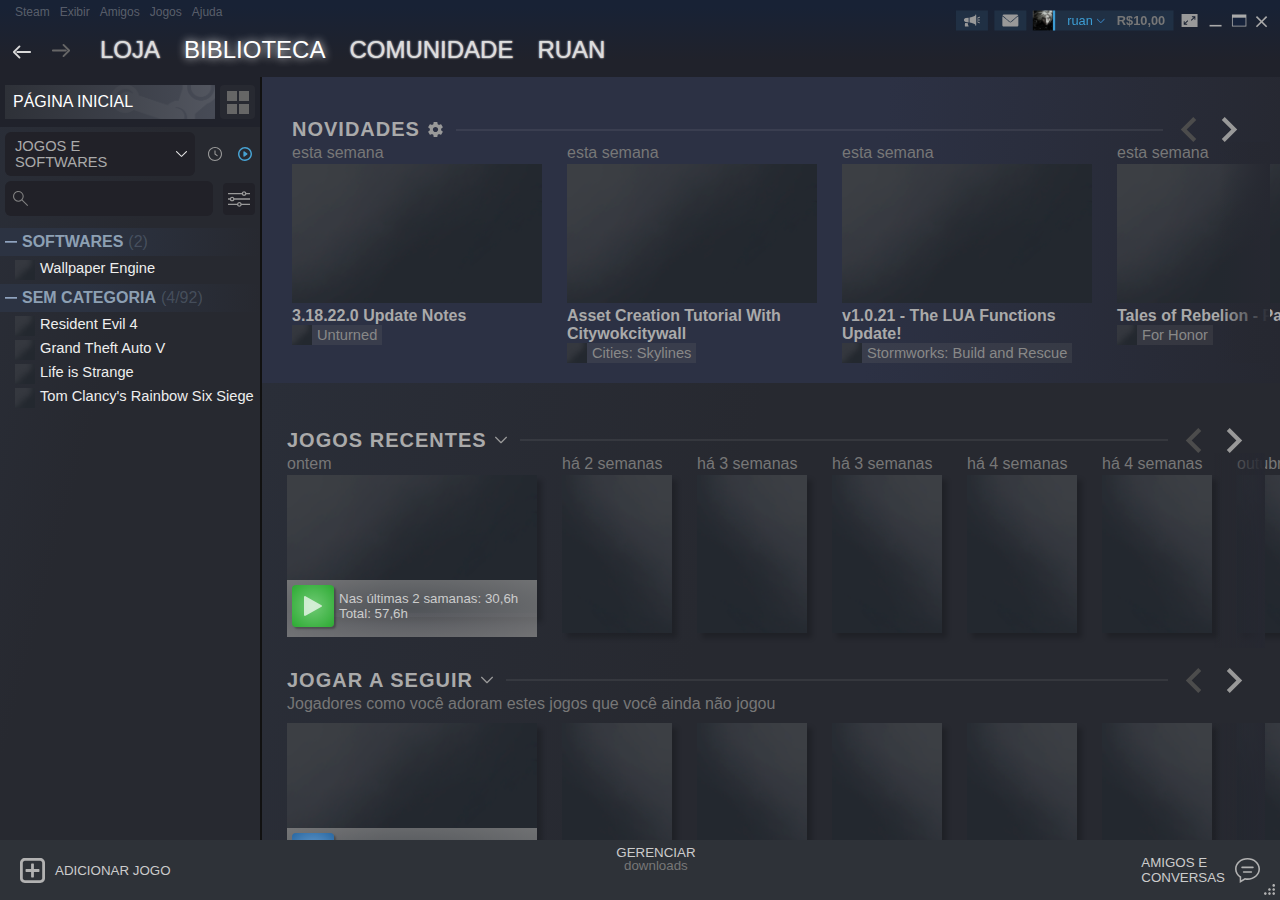
<file: index.html>
<!DOCTYPE html>
<html lang="pt-br">
<head>
    <meta charset="UTF-8">
    <meta name="viewport" content="width=device-width, initial-scale=1.0">
    <title>Steam Clone</title>
    <link rel="stylesheet" href="../public/css/styles.css">
    <link rel="stylesheet" href="./public/css/main-style.css">

    <link rel="shortcut icon" type="image/jpg" href="public/images/Steam_icon_logo.svg.png"/>
</head>
<body>
    <div class="main-container">
        <header>
            <ul class="simple-menu">
                <li>Steam</li>
                <li>Exibir</li>
                <li>Amigos</li>
                <li>Jogos</li>
                <li>Ajuda</li>
            </ul>
            <ul class="info-menu ">
                <li class="borded">
                    <img src="./public/images/icons/notfy.svg" alt="Notifycation">
                </li>
                <li class="borded">
                    <img src="./public/images/icons/mail.svg" alt="Mesages">
                </li>
                <li class="borded">
                    <div class="profile-info">
                        <img id="profile" src="./public/images/iconcloud.png" alt="Profile Picture">
                        <h3 ><span class="profile-name">ruan</span>
                        <img src="./public/images/icons/down.svg" alt="More Info"></h3>
                        <h4><span class="money-format">R$</span><span class="money-value">10,00</span></h4>
                    </div>
                </li>


                <li>
                    <img src="./public/images/icons/full.svg" alt="Big Picture" title="Modo big Picture">
                </li>
                <li>
                    <div id="minimize"></div>
                </li>
                <li>
                    <div id="maximize"></div>
                </li>
                <li>
                    <div id="exit"><div class="cross-dir"></div><div class="cross-esq"></div></div>
                </li>
            </ul>
            
            <nav>
                <ul class="main-menu">
                    <li class="arrows active">
                        <img src="./public/images/icons/arrow.svg" alt="Back">
                    </li>
                    <li class="arrows">
                        <img src="./public/images/icons/arrow.svg" alt="Back">
                    </li>
                    <li class="select-menu">Loja</li>
                    <li class="select-menu active">Biblioteca</li>
                    <li class="select-menu">Comunidade</li>
                    <li class="select-menu"><span id="profile-name">ruan</span></li>
                </ul>
            </nav>
        </header>
        
        <iframe src="./public/pages/library.html" frameborder="0"></iframe>
        
        <footer>
            <div id="add-game">
                <img src="./public/images/icons/add-btn.svg">
                <h2>Adicionar jogo</h2> 
            </div>
            <div id="downloads">
                <h2>Gerenciar </h2><h3>downloads</h3>
            </div>
            <div id="talking-open">
                <h2>Amigos e <br> conversas</h2> 
                <img src="./public/images/icons/chat-btn.svg">
            </div>
            <img class="resize" src="./public/images/icons/dot-menu.svg" alt="Resize">
        </footer>
    </div>
</body>
</html>
</file>
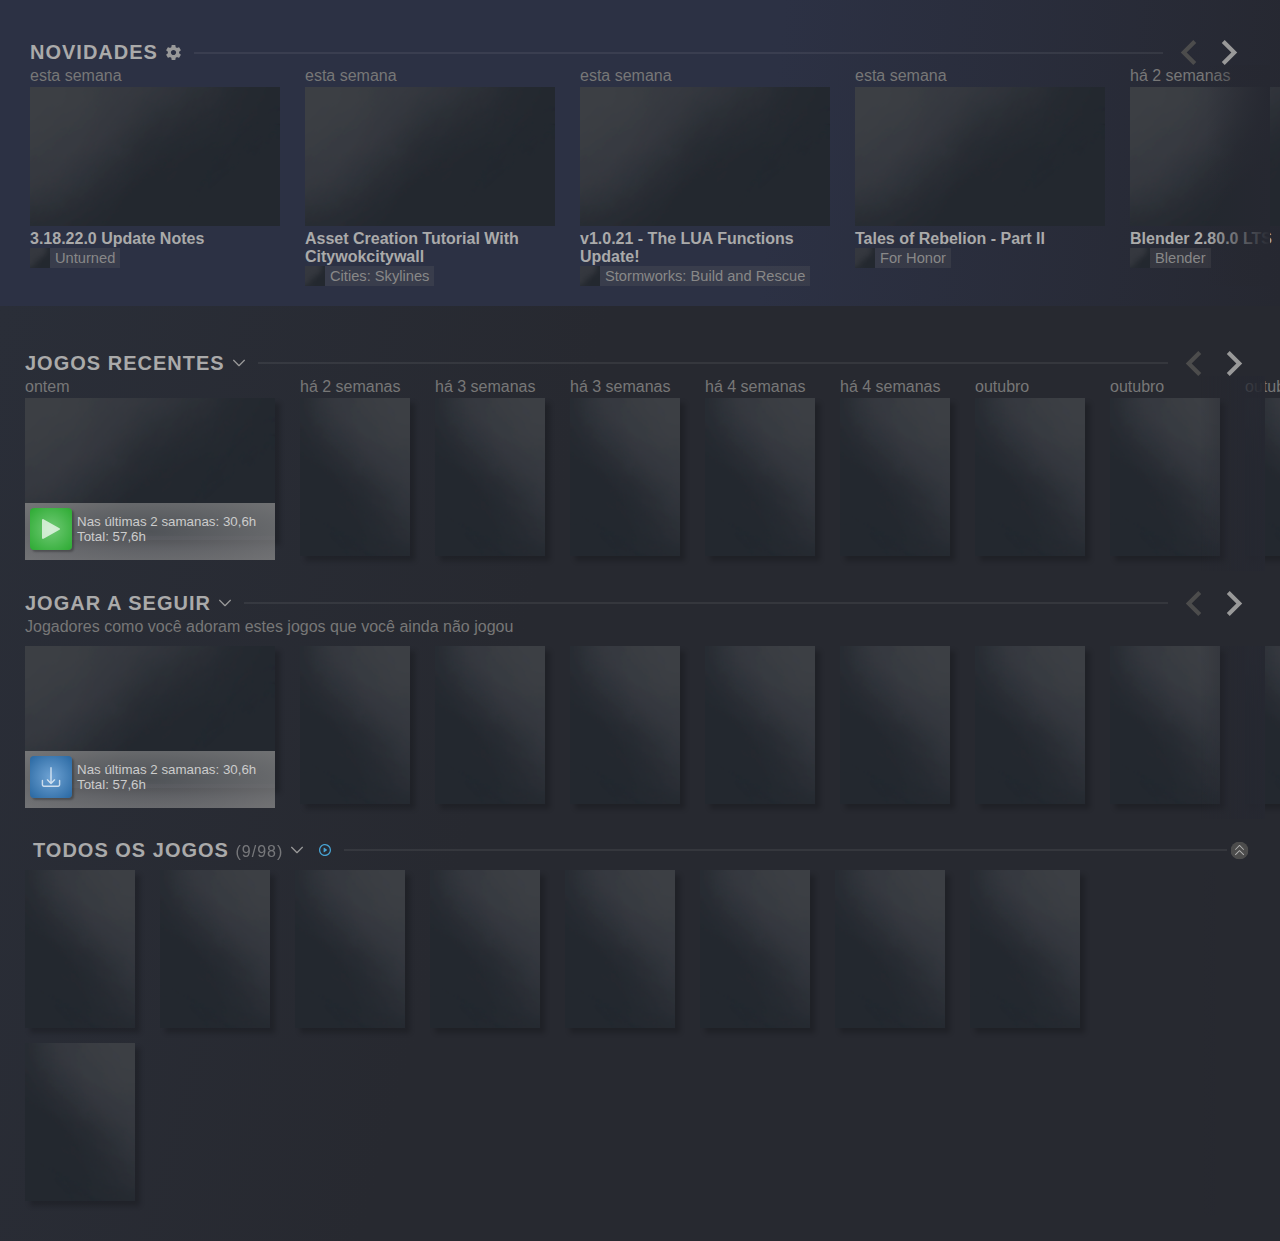
<file: public/pages/library-start.html>
<!DOCTYPE html>
<html lang="pt-br">
<head>
    <meta charset="UTF-8">
    <meta name="viewport" content="width=device-width, initial-scale=1.0">
    <title>Start Page</title>
    <link rel="stylesheet" href="../css/styles.css">
    <link rel="stylesheet" href="../css/library-start.css">
    <link rel="stylesheet" href="../css/scroll.css">
</head>
<body>
    <header>
        <div class="title">
            <h1>Novidades</h1>
            <img src="../images/icons/settings.svg">
            <div class="line"></div>
            <img src="../images/icons/arrow-simple.svg" class="arrow-l ">
            <img src="../images/icons/arrow-simple.svg" class="arrow-r active">
        </div>

        <div class="game-show">
            <div class="game">
                <h4>Esta Semana</h4>
                <img src="../images/preview-wide.png">
                <h2>3.18.22.0 Update Notes</h2>
                <div class="info">
                    <img src="../images/icons/down-box.svg">
                    <h2>Notícias</h2>
                    <p>Lorem ipsum, dolor sit amet consectetur adipisicing elit. Quasi...</p>
                </div>
                <div class="game-name">
                    <img src="../images/50-unpic.png">
                    <h3>Unturned</h3>
                </div>
            </div>
            <div class="game">
                <h4>Esta Semana</h4>
                <img src="../images/preview-wide.png">
                <h2>Asset Creation Tutorial With Citywokcitywall</h2>
                <div class="info">
                    <img src="../images/icons/down-box.svg">
                    <h2>Atualização</h2>
                    <p>Lorem ipsum dolor, sit amet consectetur adipisicing elit. Eius excepturi ab molestiae est nam dolor...</p>
                </div>
                <div class="game-name">
                    <img src="../images/50-unpic.png">
                    <h3>Cities: Skylines</h3>
                </div>
            </div>
            <div class="game">
                <h4>Esta Semana</h4>
                <img src="../images/preview-wide.png">
                <h2>v1.0.21 - The LUA Functions Update!</h2>
                <div class="info">
                    <img src="../images/icons/down-box.svg">
                    <h2>Notícias</h2>
                    <p>Lorem ipsum dolor sit amet consectetur.</p>
                </div>
                <div class="game-name">
                    <img src="../images/50-unpic.png">
                    <h3>Stormworks: Build and Rescue</h3>
                </div>
            </div>
            <div class="game">
                <h4>Esta Semana</h4>
                <img src="../images/preview-wide.png">
                <h2>Tales of Rebelion - Part II</h2>
                <div class="info">
                    <img src="../images/icons/down-box.svg">
                    <h2>Atualização</h2>
                    <p>Path 17.7.108</p>
                </div>
                <div class="game-name">
                    <img src="../images/50-unpic.png">
                    <h3>For Honor</h3>
                </div>
            </div>
            <div class="game">
                <h4>Há 2 Semanas</h4>
                <img src="../images/preview-wide.png">
                <h2>Blender 2.80.0 LTS</h2>
                <div class="info">
                    <img src="../images/icons/down-box.svg">
                    <h2>Notícias</h2>
                    <p>Lorem ipsum, dolor sit amet consectetur adipisicing elit. Quasi...</p>
                </div>
                <div class="game-name">
                    <img src="../images/50-unpic.png">
                    <h3>Blender</h3>
                </div>
            </div>
            <div class="game">
                <h4>Há 2 Semanas</h4>
                <img src="../images/preview-wide.png">
                <h2>Blender 2.80.0 LTS</h2>
                <div class="info">
                    <img src="../images/icons/down-box.svg">
                    <h2>Notícias</h2>
                    <p>Lorem ipsum, dolor sit amet consectetur adipisicing elit. Quasi...</p>
                </div>
                <div class="game-name">
                    <img src="../images/50-unpic.png">
                    <h3>Blender</h3>
                </div>
            </div>
            <div class="game">
                <h4>Há 2 Semanas</h4>
                <img src="../images/preview-wide.png">
                <h2>Blender 2.80.0 LTS</h2>
                <div class="info">
                    <img src="../images/icons/down-box.svg">
                    <h2>Notícias</h2>
                    <p>Lorem ipsum, dolor sit amet consectetur adipisicing elit. Quasi...</p>
                </div>
                <div class="game-name">
                    <img src="../images/50-unpic.png">
                    <h3>Blender</h3>
                </div>
            </div>
            <div class="game">
                <h4>Há 2 Semanas</h4>
                <img src="../images/preview-wide.png">
                <h2>Blender 2.80.0 LTS</h2>
                <div class="info">
                    <img src="../images/icons/down-box.svg">
                    <h2>Notícias</h2>
                    <p>Lorem ipsum, dolor sit amet consectetur adipisicing elit. Quasi...</p>
                </div>
                <div class="game-name">
                    <img src="../images/50-unpic.png">
                    <h3>Blender</h3>
                </div>
            </div>
            <div class="game">
                <h4>Há 2 Semanas</h4>
                <img src="../images/preview-wide.png">
                <h2>Blender 2.80.0 LTS</h2>
                <div class="info">
                    <img src="../images/icons/down-box.svg">
                    <h2>Notícias</h2>
                    <p>Lorem ipsum, dolor sit amet consectetur adipisicing elit. Quasi...</p>
                </div>
                <div class="game-name">
                    <img src="../images/50-unpic.png">
                    <h3>Blender</h3>
                </div>
            </div>
            <div class="game">
                <h4>Há 2 Semanas</h4>
                <img src="../images/preview-wide.png">
                <h2>Blender 2.80.0 LTS</h2>
                <div class="info">
                    <img src="../images/icons/down-box.svg">
                    <h2>Notícias</h2>
                    <p>Lorem ipsum, dolor sit amet consectetur adipisicing elit. Quasi...</p>
                </div>
                <div class="game-name">
                    <img src="../images/50-unpic.png">
                    <h3>Blender</h3>
                </div>
            </div>
            <div class="game">
                <h4>Há 2 Semanas</h4>
                <img src="../images/preview-wide.png">
                <h2>Blender 2.80.0 LTS</h2>
                <div class="info">
                    <img src="../images/icons/down-box.svg">
                    <h2>Notícias</h2>
                    <p>Lorem ipsum, dolor sit amet consectetur adipisicing elit. Quasi...</p>
                </div>
                <div class="game-name">
                    <img src="../images/50-unpic.png">
                    <h3>Blender</h3>
                </div>
            </div>
            <div class="game">
                <h4>Há 2 Semanas</h4>
                <img src="../images/preview-wide.png">
                <h2>Blender 2.80.0 LTS</h2>
                <div class="info">
                    <img src="../images/icons/down-box.svg">
                    <h2>Notícias</h2>
                    <p>Lorem ipsum, dolor sit amet consectetur adipisicing elit. Quasi...</p>
                </div>
                <div class="game-name">
                    <img src="../images/50-unpic.png">
                    <h3>Blender</h3>
                </div>
            </div>
        </div>

        
    </header>

    <main class="back-degrade">
        <div class="title">
            <h1>Jogos Recentes</h1>
            <img src="../images/icons/down.svg" style="width: 12px;">
            <div class="line"></div>
            <img src="../images/icons/arrow-simple.svg" class="arrow-l ">
            <img src="../images/icons/arrow-simple.svg" class="arrow-r active">
        </div>

        <div class="game-show">
            <div class="game">
                <h4>Ontem</h4>
                <div class="horizontal">
                    <img src="../images/preview-wide.png">
                    <div class="game-interact">
                        <div class="action green">
                            <img src="../images/icons/play-tri.svg" alt="">
                        </div>
                        <div class="info-btn">
                            <!-- <h2>Tempo De Jogo</h2> -->
                            <p>Nas últimas 2 samanas: 30,6h</p>
                            <p>Total: 57,6h</p>
                        </div>
                    </div>
                </div>
            </div>
            <div class="game">
                <h4>Há 2 semanas</h4>
                <div class="vertical">
                    <img src="../images/preview-vertical.png">
                </div>
            </div>
            <div class="game">
                <h4>Há 3 semanas</h4>
                <div class="vertical">
                    <img src="../images/preview-vertical.png">
                </div>
            </div>
            <div class="game">
                <h4>Há 3 semanas</h4>
                <div class="vertical">
                    <img src="../images/preview-vertical.png">
                </div>
            </div>
            <div class="game">
                <h4>Há 4 semanas</h4>
                <div class="vertical">
                    <img src="../images/preview-vertical.png">
                </div>
            </div>
            <div class="game">
                <h4>Há 4 semanas</h4>
                <div class="vertical">
                    <img src="../images/preview-vertical.png">
                </div>
            </div>
            <div class="game">
                <h4>Outubro</h4>
                <div class="vertical">
                    <img src="../images/preview-vertical.png">
                </div>
            </div>
            <div class="game">
                <h4>Outubro</h4>
                <div class="vertical">
                    <img src="../images/preview-vertical.png">
                </div>
            </div>
            <div class="game">
                <h4>Outubro</h4>
                <div class="vertical">
                    <img src="../images/preview-vertical.png">
                </div>
            </div>
            <div class="game">
                <h4>Outubro</h4>
                <div class="vertical">
                    <img src="../images/preview-vertical.png">
                </div>
            </div>
            <div class="game">
                <h4>Outubro</h4>
                <div class="vertical">
                    <img src="../images/preview-vertical.png">
                </div>
            </div>
            <div class="game">
                <h4>Outubro</h4>
                <div class="vertical">
                    <img src="../images/preview-vertical.png">
                </div>
            </div>
            <div class="game">
                <h4>Outubro</h4>
                <div class="vertical">
                    <img src="../images/preview-vertical.png">
                </div>
            </div>
            <div class="game">
                <h4>Outubro</h4>
                <div class="vertical">
                    <img src="../images/preview-vertical.png">
                </div>
            </div>
            <div class="game">
                <h4>Outubro</h4>
                <div class="vertical">
                    <img src="../images/preview-vertical.png">
                </div>
            </div>
            <div class="game">
                <h4>Outubro</h4>
                <div class="vertical">
                    <img src="../images/preview-vertical.png">
                </div>
            </div>
            <div class="game">
                <h4>Outubro</h4>
                <div class="vertical">
                    <img src="../images/preview-vertical.png">
                </div>
            </div>
            <div class="game">
                <h4>Setembro</h4>
                <div class="vertical">
                    <img src="../images/preview-vertical.png">
                </div>
            </div>
            <div class="game">
                <h4>Setembro</h4>
                <div class="vertical">
                    <img src="../images/preview-vertical.png">
                </div>
            </div>
            <div class="game">
                <h4>Setembro</h4>
                <div class="vertical">
                    <img src="../images/preview-vertical.png">
                </div>
            </div>
        </div>

        <div class="title">
            <h1>Jogar A Seguir</h1>
            <img src="../images/icons/down.svg" style="width: 12px;">
            <div class="line"></div>
            <img src="../images/icons/arrow-simple.svg" class="arrow-l ">
            <img src="../images/icons/arrow-simple.svg" class="arrow-r active">
        </div>

        <h4>Jogadores como você adoram estes jogos que você ainda não jogou</h4>
        <div class="game-show">
            <div class="game">
                <div class="horizontal">
                    <img src="../images/preview-wide.png">
                    <div class="game-interact">
                        <div class="action blue">
                            <img src="../images/icons/download.svg">
                        </div>
                        <div class="info-btn">
                            <!-- <h2>Tempo De Jogo</h2> -->
                            <p>Nas últimas 2 samanas: 30,6h</p>
                            <p>Total: 57,6h</p>
                        </div>
                    </div>
                </div>
            </div>
            <div class="game">
                <div class="vertical">
                    <img src="../images/preview-vertical.png">
                </div>
            </div>
            <div class="game">
                <div class="vertical">
                    <img src="../images/preview-vertical.png">
                </div>
            </div>
            <div class="game">
                <div class="vertical">
                    <img src="../images/preview-vertical.png">
                </div>
            </div>
            <div class="game">
                <div class="vertical">
                    <img src="../images/preview-vertical.png">
                </div>
            </div>
            <div class="game">
                <div class="vertical">
                    <img src="../images/preview-vertical.png">
                </div>
            </div>
            <div class="game">
                <div class="vertical">
                    <img src="../images/preview-vertical.png">
                </div>
            </div>
            <div class="game">
                <div class="vertical">
                    <img src="../images/preview-vertical.png">
                </div>
            </div>
            <div class="game">
                <div class="vertical">
                    <img src="../images/preview-vertical.png">
                </div>
            </div>
            <div class="game">
                <div class="vertical">
                    <img src="../images/preview-vertical.png">
                </div>
            </div>
            <div class="game">
                <div class="vertical">
                    <img src="../images/preview-vertical.png">
                </div>
            </div>
            <div class="game">
                <div class="vertical">
                    <img src="../images/preview-vertical.png">
                </div>
            </div>
            <div class="game">
                <div class="vertical">
                    <img src="../images/preview-vertical.png">
                </div>
            </div>
            <div class="game">
                <div class="vertical">
                    <img src="../images/preview-vertical.png">
                </div>
            </div>
            <div class="game">
                <div class="vertical">
                    <img src="../images/preview-vertical.png">
                </div>
            </div>
            <div class="game">
                <div class="vertical">
                    <img src="../images/preview-vertical.png">
                </div>
            </div>
            <div class="game">
                <div class="vertical">
                    <img src="../images/preview-vertical.png">
                </div>
            </div>
            <div class="game">
                <div class="vertical">
                    <img src="../images/preview-vertical.png">
                </div>
            </div>
            <div class="game">
                <div class="vertical">
                    <img src="../images/preview-vertical.png">
                </div>
            </div>
            <div class="game">
                <div class="vertical">
                    <img src="../images/preview-vertical.png">
                </div>
            </div>
        </div>

        <div class="title md">
            <h1>Todos os jogos <span>(9/98)</span></h1>
            <img src="../images/icons/down.svg" style="width: 12px;">
            <img src="../images/icons/play-button.svg" style="width: 12px; filter: var(--filter-blue);">
            <div class="line"></div>
            <img src="../images/icons/down-box.svg" class="arrow-up">
            
        </div>

        <div class="game-show wrap">
            <div class="game">
                <div class="vertical">
                    <img src="../images/preview-vertical.png">
                </div>
            </div>
            <div class="game">
                <div class="vertical">
                    <img src="../images/preview-vertical.png">
                </div>
            </div>
            <div class="game">
                <div class="vertical">
                    <img src="../images/preview-vertical.png">
                </div>
            </div>
            <div class="game">
                <div class="vertical">
                    <img src="../images/preview-vertical.png">
                </div>
            </div>
            <div class="game">
                <div class="vertical">
                    <img src="../images/preview-vertical.png">
                </div>
            </div>
            <div class="game">
                <div class="vertical">
                    <img src="../images/preview-vertical.png">
                </div>
            </div>
            <div class="game">
                <div class="vertical">
                    <img src="../images/preview-vertical.png">
                </div>
            </div>
            <div class="game">
                <div class="vertical">
                    <img src="../images/preview-vertical.png">
                </div>
            </div>
            <div class="game">
                <div class="vertical">
                    <img src="../images/preview-vertical.png">
                </div>
            </div>
        </div>

    </main>
</body>
</html>
</file>
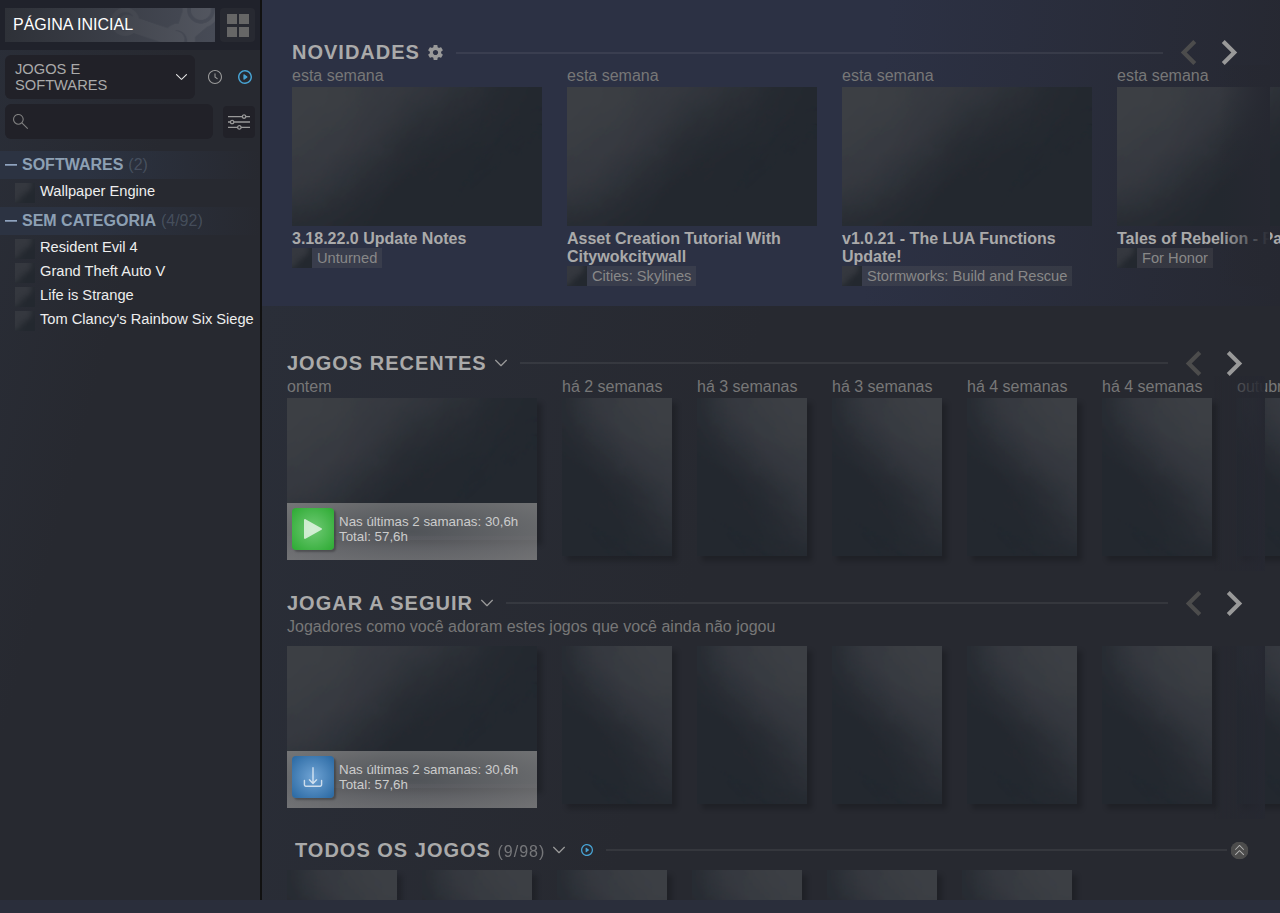
<file: public/pages/library.html>
<!DOCTYPE html>
<html lang="pt-br">
<head>
    <meta charset="UTF-8">
    <meta name="viewport" content="width=device-width, initial-scale=1.0">
    <title>Steam library</title>
    <link rel="stylesheet" href="../css/styles.css">
    <link rel="stylesheet" href="../css/library-style.css">
    <link rel="stylesheet" href="../css/scroll.css">
</head>
<body>
    <aside class="back-degrade">
        <header class="colection-menu">
            <button><h2 class="active">Página Inicial</h2></button>
            <div class="colections">
                <div class="block"></div>
                <div class="block"></div>
                <div class="block"></div>
                <div class="block"></div>
            </div>
        </header>
        <div class="menu-line">

            <div class="placeholder" onclick="toogleOptions(this)">
                <h2 id="cats-selected">Jogos e Softwares</h2> 
                <img src="../images/icons/down.svg">
                <div class="options">
                            <div class="option">
                                <input id="cat0" type="checkbox" class="cat-show" checked="true">
                                <label for="cat0">Jogos<span>(88)</span></label>
                            </div>
                            <div class="option">
                                <input id="cat1" type="checkbox" class="cat-show" checked="true">
                                <label for="cat1">Softwares<span>(8)</span></label>
                            </div>
                            <div class="option">
                                <input id="cat2" type="checkbox" class="cat-show">
                                <label for="cat2">Ferramentas<span>(112)</span></label>
                            </div>
                            <hr>
                            <div class="option">
                                <input id="cat-col" type="checkbox" class="cat-show" checked="true">
                                <label for="cat-col">Agrupar por coleção </label>
                            </div>
                </div>
            </div>
            <img src="../images/icons/clock.svg">
            <img src="../images/icons/play-button.svg" class="active">
            
        </div>
        <div class="menu-line top-align">

            <div class="search active">
                <div class="placeholder">
                    <img src="../images/icons/loupe.svg" class="inside">
                    <input type="search" name="" id="" placeholder="Buscar por nome">
                </div>
            </div>
            <div class="search ">

                <img src="../images/icons/close.svg" class="close">
                <div class="tag ">
                    <h4>Um jogador <img src="../images/icons/close.svg"></h4>
                    <h4>Multijogador<img src="../images/icons/close.svg"></h4>
                    <h4>Cooperativo<img src="../images/icons/close.svg"></h4>
                    <h4>Controles (total)<img src="../images/icons/close.svg"></h4>
                    <h4>Um jogador <img src="../images/icons/close.svg"></h4>
                    <h4>Um jogador <img src="../images/icons/close.svg"></h4>
                </div>
            </div>
            <button class="filter-button">
                <img src="../images/icons/levels.svg">
            </button>
        </div>

        <div class="menu-full">
            <div class="category">
                <header>
                    <img src="../images/icons/bar.svg">
                    <h2>Softwares<span>(2)</span></h2>
                </header>
            </div>
            <div class="game">
                <img src="../images/50-unpic.png">
                <h3>Wallpaper Engine</h3>
            </div>

            <div class="category">
                <header>
                    <img src="../images/icons/bar.svg">
                    <h2>Sem Categoria<span>(4/92)</span></h2>
                </header>
            </div>
            <div class="game">
                <img src="../images/50-unpic.png">
                <h3>Resident Evil 4</h3>
            </div>
            <div class="game">
                <img src="../images/50-unpic.png">
                <h3>Grand Theft Auto V</h3>
            </div>
            <div class="game">
                <img src="../images/50-unpic.png">
                <h3>Life is Strange</h3>
            </div>
            <div class="game">
                <img src="../images/50-unpic.png">
                <h3>Tom Clancy's Rainbow Six Siege </h3>
            </div>
        </div>
    </aside>

    <iframe src="./library-start.html" frameborder="0"></iframe>
    <script src="../js/buttons.js"></script>
</body>
</html>
</file>
<file: public/css/styles.css>
:root{
    --size: 1;
    --filter-blue: invert(37%) sepia(18%) saturate(2734%) hue-rotate(171deg) brightness(94%) contrast(74%);
}
.back-degrade{
    background: linear-gradient(-75deg, #272930 60%, #2a2e38 );
}
.reset{
    margin: 0;
    padding: 0;
}
.top-align{
    align-items: flex-start !important;
}
.wrap{
    flex-wrap: wrap;
}
.md{
    margin: 8px;
}
</file>
<file: public/css/main-style.css>
*{
    margin: 0;
    padding: 0;
    font-family: 'Gill Sans', 'Gill Sans MT', Calibri, 'Trebuchet MS', sans-serif;
}
body{
    height: 100vh;
    background: #2a2e3b;
}
:root{
    --filter-blue: invert(37%) sepia(18%) saturate(2734%) hue-rotate(171deg) brightness(94%) contrast(74%);
}
.main-container{
    display: block;
    height: 100vh;
    overflow: hidden; 
}
header{
    position: relative;
    display: flex;
    justify-content: space-between;
    min-height: 75px;
    background: linear-gradient(rgb(24, 34, 53) 10%,#20222b 80%);
    border-bottom: 2px Solid #20222b;
}


ul{
    display: flex;
    align-items: top;
    list-style: none;
    height: fit-content;
}
ul li{
    position: relative;
    width: 100%;
    height: 15px;
    padding: 5px;
    cursor: pointer;
}
ul li:hover{
    color: #ccc;
}
ul li img{
    width: 20px;
}



ul.simple-menu{
    position: absolute;
    font-size: 9pt;
    top: 0px;
    left: 5px;
    color: #ddd5;
    padding: 0 5px;
}
ul.info-menu{
    position: absolute;
    transform: scale(0.8);
    top: 8px;
    right: -35px;
}
ul.info-menu img{
    filter: invert(.4);
    transform: translate(0,-2.5px);
    margin: auto;
    width: 30px;
    height: 20px;
}
ul.info-menu img:hover{
    filter: invert(.2);
}
ul.info-menu li.borded img{
    filter: invert(.4);
}
ul.info-menu li.borded{
    background: rgb(32, 48, 68);
    margin-left: 8px;
}
ul.info-menu li.borded:hover{
    background: rgb(52, 80, 116);
}


.profile-info{
    display: flex;
    transform: translate(-5px,-5px);
    align-items: center;
    height: 25px;
    color: #3c9cd3;
}
.profile-info h3{
    display: flex;
    align-items: center;
    margin: auto 10px;
    font-size: 12pt;
    font-weight: 500;
}
.profile-info span{
    max-width: 180px;
    white-space: nowrap;
    overflow: hidden;
}
.profile-info h4{
    color: #777;
}
ul.info-menu .profile-info img{
    transform: none;
    width: 10px;
    margin: auto 5px;
    filter: invert(57%) sepia(18%) saturate(2734%) hue-rotate(171deg) brightness(94%) contrast(74%) !important;
}
ul.info-menu .profile-info img#profile{
    filter: none !important;
    border-right: 3px solid #3c9cd3;
    object-fit: cover;
    margin-left: 0;
    width: 25px;
    height: 25px;
}



ul.info-menu #minimize{
    width: 18px;
    height: 20px;
}
ul.info-menu #minimize::after{
    position: absolute;
    top: 70%;
    content: "";
    width: 15px;
    height: 2px;
    background: #aaa;
}
ul.info-menu #minimize:hover:after{
    background: #ddd;
}
ul.info-menu #maximize{
    position: relative;
    width: 18px;
    height: 15px;
    background: #aaa;
}
ul.info-menu #maximize::after{
    position: absolute;
    top: 4px;
    left: 1px;
    width: 16px;
    content: "";
    height: 10px;
    background:#16223a;
}
ul.info-menu #maximize:hover{
    background: #ddd;
}


ul.info-menu #exit{
    position: relative;
    width: 20px;
    height: 15px;
}
ul.info-menu #exit div.cross-dir{
    position: absolute;
    width: 18px;
    height: 2px;
    top: 50%;
    background: #aaa;
    transform: rotate(45deg);
}
ul.info-menu #exit div.cross-esq{
    position: absolute;
    width: 18px;
    height: 2px;
    top: 50%;
    background: #aaa;
    transform: rotate(-45deg);
}
ul.info-menu #exit:hover div.cross-dir,
ul.info-menu #exit:hover div.cross-esq{
    background: #ddd;
}



.main-menu{
    position: absolute;
    height: fit-content;
    top: 40%;

    color: #ddd;
    text-shadow: 0 0 2px #fff;
    font-size: 18pt;
    text-transform: uppercase;
}
.main-menu li{
    height: fit-content;
    cursor: pointer;
    padding: 0 6px;
    margin: 6px;
}
.main-menu li:hover{
    text-shadow: 0 0 4px #fff;
}
.main-menu li.active{
    color: #fff;
    text-shadow: 0 0 8px #fff;
}
.main-menu .arrows{
    transform: rotate(180deg);
    filter: invert(0.6);
    cursor: initial;
}
.main-menu .arrows:nth-child(2){
    transform: rotate(0deg);
    transform: translate(-5px, 2.5px);
}
.main-menu .arrows.active{
    filter: invert(0.15);
    cursor: pointer;
}
.main-menu .arrows.active:hover{
    filter: invert(0);
}






iframe{
    position: relative;
    width: 100%;
    height: calc(100% - 135px);
}







footer{
    position: absolute;
    display: flex;
    align-items: center;
    justify-content: space-between;
    bottom: 0;
    width: 100%;
    min-height: 60px;
    background: #2e3238;
}
footer div{
    display: flex;
    align-items: center;
    max-height: 40px;
    margin: auto 20px;
    cursor: pointer;
}
footer div#downloads{
    display: block;
    text-align: center;
    margin-top: 5px;
}
footer div h2{
    color: #ccc;
    text-transform: uppercase;
    font-weight: 400;
    margin: auto 10px;
    font-size: 10pt;
}
footer div:hover h2{
    color: #eee;
}
footer div:hover img{
    filter: invert(.9);
}
footer div h3{
    display: block;
    font-weight: 400;
    font-size: 10pt;
    line-height: 12px;
    color: #777;
}
footer img{
    max-height: 25px;
    filter: invert(.7);
}
footer .resize{
    max-height: 11px;
    position: absolute;
    cursor: se-resize;
    bottom: 5px;
    right: 5px;
}
</file>
<file: public/css/library-start.css>
*{
    margin: 0;
    padding: 0;
    font-family: 'Gill Sans', 'Gill Sans MT', Calibri, 'Trebuchet MS', sans-serif;
}
body{

    min-height: 100%;
    overflow-y: scroll;
}




header{
    position: relative;
    overflow: hidden;
    background: linear-gradient(95deg, #2c3144 60%, #262831);
    padding: 20px 30px;
    transition: 100ms;
}
.title{
    display: flex;
    align-items: center;
    margin-top: 20px;
}
.title h1{
    font-size: 15pt;
    color: #aaaaaa;
    white-space: nowrap;
    text-transform: uppercase;
    letter-spacing: 1px;
    cursor: pointer;
}
.title span{
    opacity: .6;
    font-weight: 400;
    font-size: 12pt;
}
.title h1:hover{
    color: #cccccc;
}
.title img{
    width: 15px;
    margin: 0 8px;
    filter: invert(.4);
    cursor: pointer;
}
.title img:hover{
    filter: invert(.2);
}
.title .line{
    width: 100%;
    height: 2px;
    margin: 0 5px;
    background: #fff1;
}
.title img.arrow-l{
    transform: rotate(180deg);
}
.title img.arrow-l,
.title img.arrow-r{
    width: 25px;
    filter: invert(.7);
}
.title img.arrow-l.active,
.title img.arrow-r.active{
    filter: invert(.4);
}
.title img.arrow-l.active:hover,
.title img.arrow-r.active:hover{
    filter: invert(.2);
}
.title .arrow-up{
    border-radius: 50%;
    filter: invert(.7);
    transform: scale(1.2) rotateZ(180deg);
    margin: 0;
}


.game-show{
    position: relative;
    display: flex;
    width: fit-content;
    overflow: hidden;

    left: -40px;
    padding-left: 40px;
}
.game-show::after{
    content: "";
    position: absolute;
    top: 0;
    left: 95vw;
    width: 5vw;
    height: 100%; 
    background: linear-gradient(90deg, transparent,#262831);
}
.game-show .game{
    position: relative;
    margin-right: 25px;
}

.game-show .game h4{
    color: #777;
    font-weight: normal;
    text-transform: lowercase;
    margin: 2px 0;
}
.game-show .game img{
    width: calc(250px * var(--size));
    cursor: pointer;
}
.game-show h2{
    color: #aaa;
    font-size: 12pt;
    width: calc(250px * var(--size));
}
.game-show .game-name{
    display: flex;
    width: fit-content;
    height: fit-content;
    align-items: center;
    white-space: nowrap;
    background: #6e6e6e33;
    cursor: pointer;
}
.game-show .game-name img{
    width: 20px;
}
.game-show .game-name h3{
    color: #888;
    font-weight: normal;
    font-size: 11pt;
    padding: 0 5px;
}
.game-show .game-name:hover{
    background: #6e6e6eaa;
}
.game-show .game-name:hover h3{
    color: #eee;
}


.game .info{
    position: absolute;
    background: #4287e222;
    filter: blur(50%);
    opacity: 0;
    width: 100%;
    height: 62%;
    top: 23px;
    transition: 350ms;
    cursor: pointer;
    overflow: hidden;
}
.game-show .game img:hover ~ .info, 
.game .info:hover{
    opacity: 1;
}
.game .info img{
    position: absolute;
    top: 5px;
    right: 5px;
    width: 15px;
    filter: invert(.2);
}
.game .info img:hover{
    filter: invert(37%) sepia(18%) saturate(2734%) hue-rotate(171deg) brightness(94%) contrast(74%) 
}
.game .info h2{
    margin: 15px 0 5px 15px;
    color: #4287e2;
    text-transform: uppercase;
}
.game .info p{
    margin: 0 15px 15px 15px;
    font-size: 11pt;
    color: #eee;
}






/* MAIN */

main{
    padding: 25px;
    overflow: hidden;
}
main .game{
    overflow: initial;
}
main h4{
    color: #777;
    font-weight: normal;
    margin-top: 2px;
    margin-bottom: 10px;
}
.game .horizontal{
    position: relative;
    display: block;
    box-shadow: 5px 5px 5px #0003;
    width: fit-content;
    margin-bottom: 15px;
}
.game .game-interact{
    display: flex;
    position: absolute;
    background: radial-gradient(#a7a7a757, #8b8b8bbd);
    bottom: -20px;
    width: 100%;
    height: 40%;
}
.game-interact .action{
    display: flex;
    align-items: center;
    justify-content: center;
    width: fit-content;
    height: fit-content;
    margin: 5px;
    
    box-shadow: 2px 2px 2px #0004;
    border-radius: 4px;
    cursor: pointer;
}
.action.green{
    background: radial-gradient(#70ca75, #2caa32);
}
.action.blue{
    background: radial-gradient(#6fa3d4, #2867a1);
}
.game-interact .action img{
    width: calc(20px * var(--size));
    height: calc(20px * var(--size));
    opacity: .7;
    margin: 11px;
    transition: 200ms;
}
.action:hover img{
    transform: scale(1.1);
    opacity: 1;
}
.game-interact h2{
    display: block;
}
.game-interact .info-btn{
    display: flex;
    justify-content: center;
    flex-direction: column;
    width: 100%;
    height: 90%;
    cursor: pointer;
    /* transform: scale(0.8); */
}
.game-interact .info-btn p {
    color: #ccc;
    font-size: 10pt;
}


.game .vertical{
    position: relative;
    display: block;
    box-shadow: 5px 5px 5px #0003;
    margin-bottom: 15px;
    width: calc(110px * var(--size));
    height: calc(160px * var(--size) - 2px);
}
.game .vertical img{
    transform-origin: center;
    width: calc(110px * var(--size));
    height: calc(160px * var(--size) - 2px);
    transform: scale(1) rotate3d(1,0,0,0deg);
    transition: 300ms;
    margin: 0;
}
.game .vertical img:hover{
    transform: scale(1.1) rotate3d(1,0,0,20deg);
}
</file>
<file: public/css/scroll.css>
::-webkit-scrollbar {
    width: 16px;
}
::-webkit-scrollbar-track {
    background: #262831;
    border: 15px solid transparent;
}
::-webkit-scrollbar-thumb {
    box-shadow: inset 0 0 100px rgb(94, 103, 114);
    border: 5px solid transparent;
    border-radius: 10px;
}
::-webkit-scrollbar-thumb:hover{
    cursor: n-resize
}
::-webkit-scrollbar-thumb:hover {
    box-shadow: inset 0 0 100px rgb(124, 131, 139);
}
</file>
<file: public/css/library-style.css>
*{
    margin: 0;
    padding: 0;
    font-family: 'Gill Sans', 'Gill Sans MT', Calibri, 'Trebuchet MS', sans-serif;
}
body{
    display: flex;
    height: 100%;
    background: #2a2e3b;
}






aside{
    display: fixed;
    min-width: 260px;
    max-width: 600px;
    width: 290px;
    height: 100vh;
    border-right: 2px solid #111;
}

.colection-menu{
    display: flex;
    background: #20222b;
    padding: 8px 5px;
}
.colection-menu button{
    border: none;
    background: #3b3f49;
    background-image: url(../images/steam-logo-gray.png);
    background-repeat: no-repeat;
    background-size: 120px;
    background-position: 100px -45px;
    width: calc(100% - 40px);
    border-radius: 4px;
    margin-right: 5px;
}
.colection-menu h2{
    color: #fff;
    text-align: left;
    text-transform: uppercase;
    cursor: pointer;
    font-weight: 400;
    font-size: 12pt;
    padding: 8px;
}
.colection-menu h2.active,
.colection-menu h2:hover{
    background: linear-gradient(90deg, rgb(46, 49, 56),#494d58df);
}
.colection-menu .colections{
    display: flex;
    align-items: center;
    justify-content: center;
    flex-wrap: wrap;
    padding: 4px 0;
    width: 35px;
    min-height: fit-content;
    border-radius: 4px;
    background: #272931;
    cursor: pointer;
    transition: 100ms;
}
.colections:hover{
    background: #34363f;
}
.colections .block{
    width: 10px;
    height: 10px;
    margin: 1px;
    background: #666;
    transition: 150ms;
}
.colections:hover .block{
    background: #eee;
}



.menu-line{
    display: flex;
    width: 100%;
    align-items: center;
}
.menu-line img{
    width: 14px;
    height: 14px;
    filter: invert(0.4);
    margin: 0 8px;
    cursor: pointer;
}
.menu-line img.active{
    filter: invert(37%) sepia(18%) saturate(2734%) hue-rotate(171deg) brightness(94%) contrast(74%) !important;
}
.menu-line img:hover{
    filter: brightness(104%) !important;
}


.placeholder{
    position: relative;
    display: flex;
    align-items: center;
    justify-content: space-between;

    background: #212128; 
    border-radius: 6px;
    width: 100%;
    margin: 5px;
    transition: 100ms;
    cursor: pointer;
}
.placeholder h2{
    color: #aaa;
    text-transform: uppercase;
    margin: 6px 10px;
    font-weight: 400;
    font-size: 11pt;
}
.placeholder:hover{
    background: #34363f; 
}
.placeholder:hover:hover h2{
    color: #fff;
}
.placeholder img{
    width: 11px;
    filter: invert(.1);
}
.placeholder img.inside{
    position: absolute;
    filter: invert(.5);
    width: 15px;
    height: 15px;
}




.menu-line .search{
    position: relative;
    display: none;
    align-items: center;
    justify-content: left;
    flex-wrap: wrap;
    width: 100%;
}
.menu-line .search.active{
    display: flex;
}

.search h3{
    color: #ddd;
    width: 100%;
    margin: 5px 10px 5px 25px;
}
.search img.close{
    position: absolute;
    margin: auto;
    right: 10px;
    top: 11px;
    transform: scale(0.8);
    filter: invert(.1);
}
.search h4{
    position: relative;
    padding: 4px 10px;
    font-size: 10pt;
    white-space: nowrap;
    color: #eee;
    font-weight: 400;
    margin: 3px;
    padding-right: 20px;
    background: radial-gradient(#4287e2, #2f69b6);
    border-radius: 4px;
}
.search h4 img{
    position: absolute;
    transform: scale(0.5);
    filter: invert(.4);
    margin: auto;
    right: 5px;
    top: 6px;
}
.search .tag{
    display: none;
    align-items: center;
    justify-content: left;
    flex-wrap: wrap;
    margin-top: 3px;
    max-width: 90%;
}
.search .tag.active{
    display: flex;
}

.search .placeholder{
    cursor: text;
    margin-top: 0;
}
.search .placeholder:hover{
    background: #212128;
}
.placeholder input[type="search"]{
    font-size: 14pt;
    background: transparent;
    color: #ddd;
    padding-left: 30px;
    width: 100%;
    height: 25px;
    margin: 5px;
    border: none;
}
.placeholder input[type="search"]:focus{
    box-shadow: inset 0 0 5px #000;
    outline: none;
}
.placeholder input[type="search"]::placeholder{
    color: #555;
    font-size: 13pt;
    font-style: italic;
    opacity: 0;
    transition: 250ms;
}
.placeholder:hover input[type="search"]::placeholder{
    opacity: 1;
}
.placeholder input[type="search"]::-webkit-search-cancel-button{
    cursor: pointer;
}


.placeholder .options{
    background: radial-gradient(#41434b, #34363f);
    position: absolute;
    display: none;
    box-shadow: 0 0 20px #000a;
    top: 30px;
    left: 0;
    width: 100%;
    opacity: 1;
    transition: 50ms;
    z-index: 5;
}
.placeholder .options.active{
    display: block;
}

.menu-line .filter-button{
    position: relative;
    background: #212128;
    filter: invert(0);
    border-radius: 4px;
    border: none;
    margin: 2px 5px;
    padding: 5px;
    min-width: 32px;
    height: 32px;
    cursor: pointer;
    outline: none;
}
.filter-button img{
    position: relative;
    width: 22px;
    height: 22px;
    margin: auto;
}
.filter-button:hover{
    background: #34363f;
}
.filter-button:hover img{
    filter: invert(0);
}
.filter-button.active{
    background: #34363f;
}



.options .option{
    position: relative;
    display: flex;
    align-items: center;
    margin: 8px;
    z-index: 5;
}
.options .option label{
    color: #aaa;
    font-weight: 400;
    margin-left: 8px;
    text-transform: uppercase;
    cursor: pointer;
}
.option label span{
    margin-left: 8px;
    color: #777;
}
.options hr{
    margin: 8px;
    margin-bottom: -4px;
    border-bottom: 1px;
}

.option input {
    top: 0;
    left: 0;
    height: 14px;
    width: 14px;
    
    filter: invert(.85) hue-rotate(180deg);
}





.menu-full{

    height: calc(100% - 136px);
    margin-top: 5px;
    overflow-x: hidden;
    overflow-y: scroll;
}
.category header{
    display: flex;
    background: linear-gradient(90deg, #2c3342 30%, transparent);
    white-space: nowrap;
    padding: 5px;
    margin: 2px 0;
    cursor: pointer;
}
.category header:hover{
    background: #8fbadd34;
}
.category header h2{
    color: #c0daefaa;
    width: 100%;
    font-size: 12pt;
    text-transform: uppercase;
}
.category header h2:hover{
    color: #eee;
}
.category img{
    width: 12px;
    margin-right: 5px;
    filter: invert(28%) sepia(9%) saturate(836%) hue-rotate(176deg) brightness(98%) contrast(91%);
}
.category img:hover{
    filter: invert(.1);
}
.category header h2 span{
    margin-left: 5px;
    font-weight: 400;
    color: #c0daef33;
}



.game{
    display: flex;
    padding: 0 5px;
    white-space: nowrap;
    padding: 2px 0;
    cursor: pointer;
}
.game:hover{
    background: #8fbadd44;
}
.game img{
    width: 20px;
    height: 20px;
    margin-right: 5px;
    margin-left: 15px;
}
.game h3{
    color: #eee;
    font-weight: 400;
    font-size: 11pt;
}



iframe{
    width: 100%;
    min-height: 100%;
}
</file>
